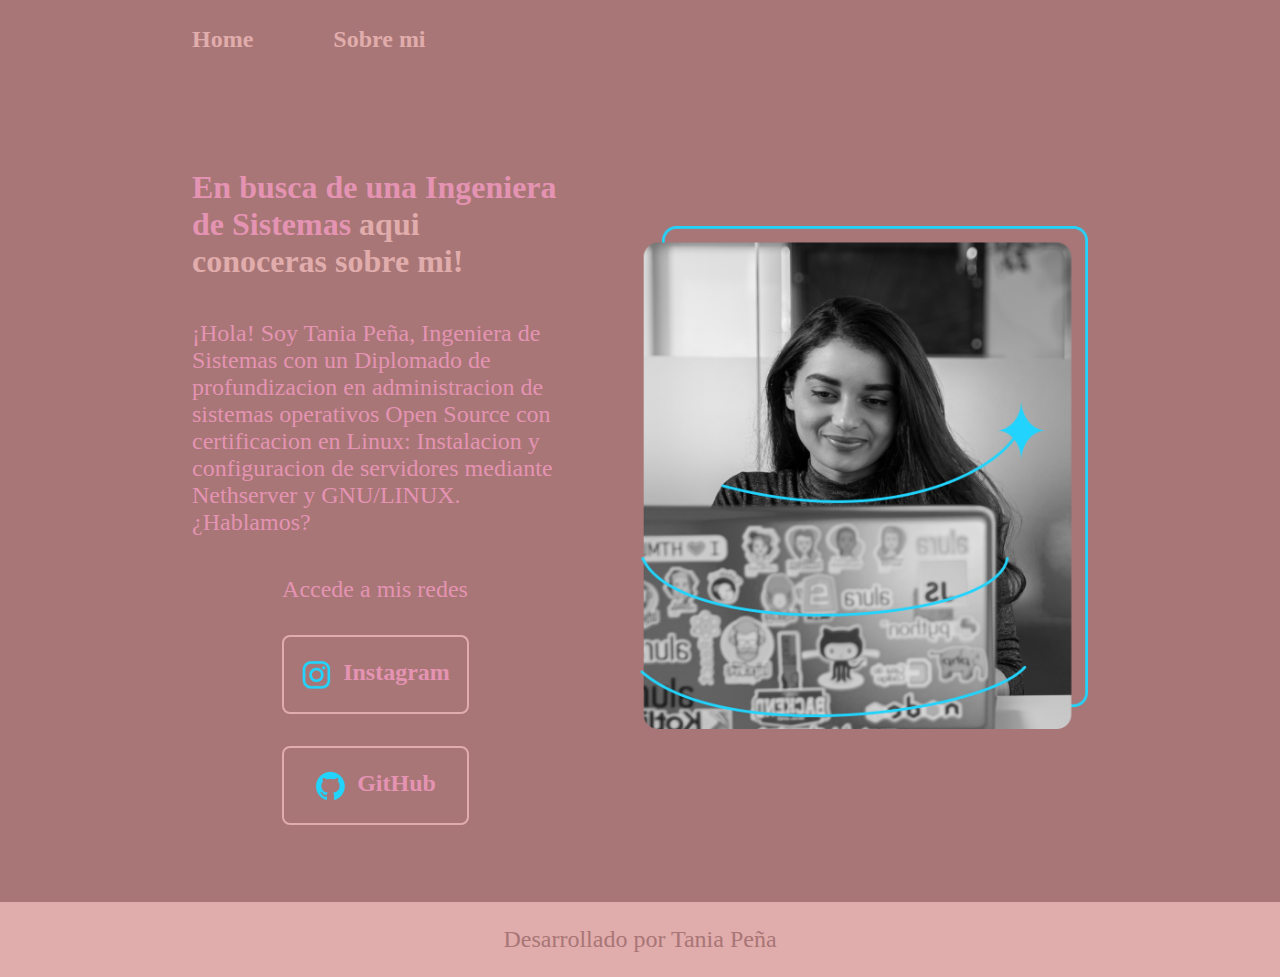
<file: index.html>
<!DOCTYPE html>
<html lang="es-col">
<head>
    <meta charset="UTF-8">
    <meta name="viewport" content="width=device-width, initial-scale=1.0">
    <title>Portafolio</title>
    <link rel="stylesheet" href="./styles/style.css">
</head>
<body>
    <header class="header">
        <nav class="header__menu">
           <a class="header__menu__link" href="index.html">Home</a> 
           <a class="header__menu__link" href="about.html">Sobre mi</a>
        </nav>
    </header> 
    <main class="presentacion">
        <section class="presentacion__contenido">
            <h1 class="presentacion__contenido__titulo"></h1>
        <h1>
            En busca de una Ingeniera de Sistemas
            <strong class="titulo-destaque"> aqui conoceras sobre mi!
            </strong></h1>
            <p class="presentacion__contenido__texto">¡Hola! Soy Tania Peña, Ingeniera de Sistemas con un Diplomado de profundizacion en administracion de sistemas operativos Open Source con certificacion en Linux: Instalacion y configuracion de servidores mediante Nethserver y GNU/LINUX.¿Hablamos? 
            </p>
            <div class="presentacion__enlaces">
            <h2 class="presentacion__enlaces__subtitulo">Accede a mis redes</h2>
            <a class="presentacion__enlaces__link" href="https://www.instagram.com/">
                <img src="./assets/instagram.png">
                Instagram</a>
            <a class="presentacion__enlaces__link" href="https://www.github.com/">
                <img src="./assets/github.png">
                GitHub</a>
            </div>
        </section>
        <img class="presentacion__imagen" src="./assets/Imagem.png" alt="Imagen de Ana Gracia trabajando">
    </main>
    <footer class="footer">
        <p>Desarrollado por Tania Peña</p>
    </footer>

</body>
</html>
</file>
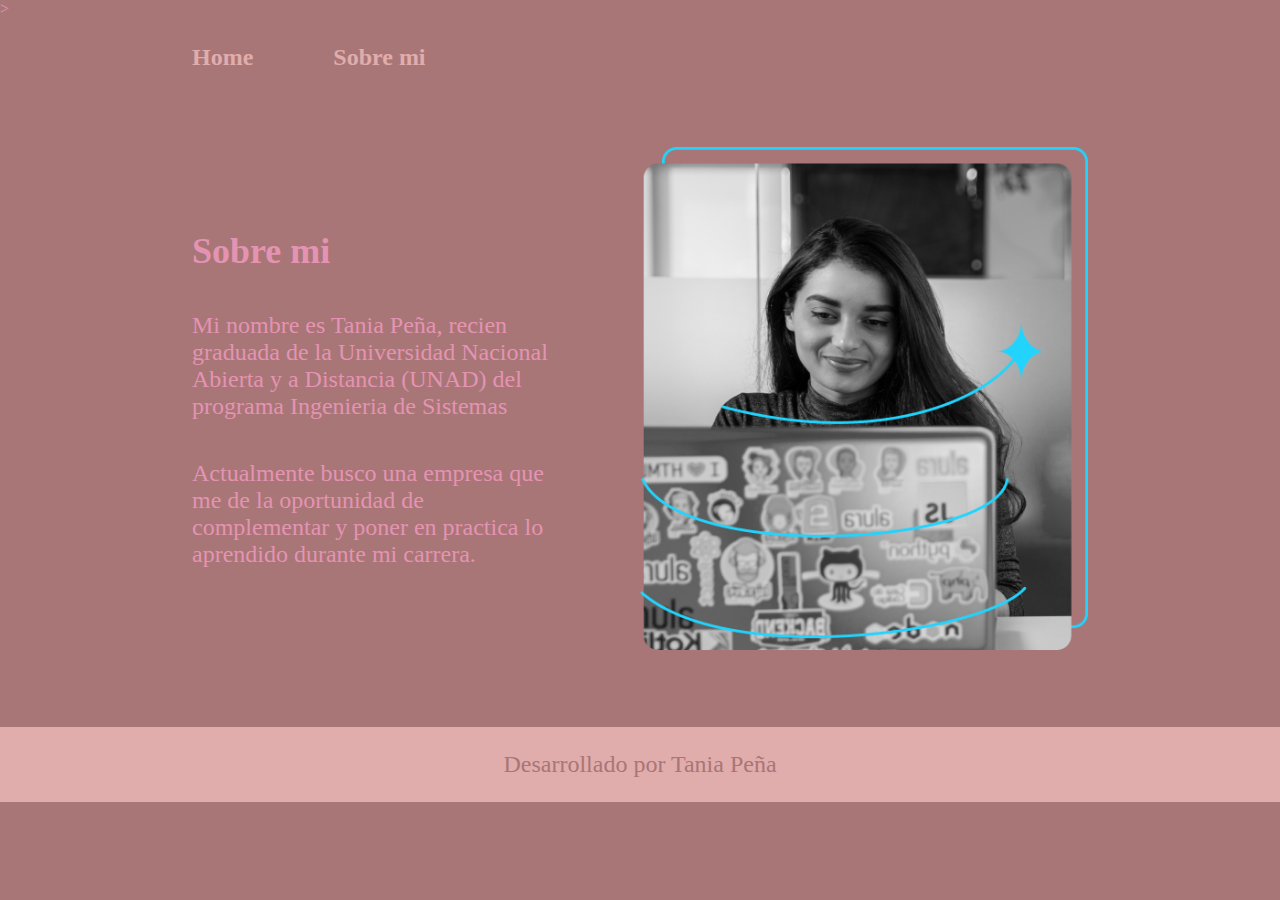
<file: about.html>
<!DOCTYPE html>
<html lang="es-col">
<head>
    <meta charset="UTF-8">
    <meta name="viewport" content="width=device-width, initial-scale=1.0">
    <title>Sobre mi</title>
    ><link rel="stylesheet" href="./styles/style.css">
</head>
<body>
    <header class="header">
        <nav class="header__menu">
           <a class="header__menu__link" href="index.html">Home</a> 
           <a class="header__menu__link" href="about.html">Sobre mi</a>
        </nav>
    </header> 
    <main class="presentacion">
        <section class="presentacion__contenido">
            <h1 class="presentacion__contenido__titulo">Sobre mi</h1>
            <p class="presentacion__contenido__texto">Mi nombre es Tania Peña, recien graduada de la Universidad Nacional Abierta y a Distancia (UNAD) del programa Ingenieria de Sistemas</p>
            <p class="presentacion__contenido__texto">Actualmente busco una empresa que me de la oportunidad de complementar y poner en practica lo aprendido durante mi carrera.</p>
        </section>
        <img class="presentacion__imagen" src="./assets/Imagem.png" alt="Imagen de Ana Gracia trabajando">
    </main>
    <footer class="footer">
        <p>Desarrollado por Tania Peña</p>
    </footer>
</body>
</html>
</file>
<file: styles/style.css>
@import url('https://fonts.googleapis.com/css2?family=Krona+One&family=Montserrat:ital,wght@0,100..900;1,100...900&display=swap');

:root {
    --color-primario: #A87676;
    --color-secundario: #E493B3;
    --color-terciario: #E1ACAC;
    --color-hover: #272727;

    --fuente-monserrat: 'Monserrat', sans serif;
    --fuente-krona: 'Krona', sans serif;
}

* {
    padding: 0;
    margin: 0;
}

body {
    background-color: var(--color-primario);
    color: var(--color-secundario);
    box-sizing: border-box;
}

.header {
    padding: 2% 0% 0% 15%;
}

.header__menu {
    display: flex;
    gap: 80px;

}

.header__menu__link {
    font-family: var(--fuente-monserrat);
    font-size: 1.5rem;
    font-weight: 600;
    color: var(--color-terciario);
    text-decoration: none;
}


.presentacion {
    display: flex;
    align-items: center;
    padding: 6% 15%;
    justify-content: space-between;
    gap: 82px;
}

.presentacion__contenido {
    width: 50%;
    display: flex;
    flex-direction: column;
    gap: 40px;
}

.presentacion__contenido__titulo {
    font-size: 2.25rem;
    font-family: var(--fuente-krona);
}

.titulo-destaque {
    color: var(--color-terciario);
}

.presentacion__contenido__texto {
    font-family: var(--fuente-monserrat);
    font-size: 1.5rem;
}

.presentacion__enlaces {
    display: flex;
    justify-content: space-between;
    flex-direction: column;
    align-items: center;
    gap: 32px;
}

.presentacion__enlaces__subtitulo {
    font-family: var(--fuente-krona);
    font-size: 1.5rem;
    font-weight: 400;
}

.presentacion__enlaces__link {
    width: 50%;
    text-align: center;
    padding: 21.5px 0;
    border-radius: 8px;
    font-family: var(--fuente-monserrat);
    font-size: 1.5rem;
    font-weight: 600;
    text-decoration: none;
    color: var(--color-secundario);
    border: 2px solid var(--color-terciario);
    display: flex;
    justify-content: center;
    gap: 10px ;

}

.presentacion__enlaces__link:hover {
    background-color: var(--color-hover);
}

.presentacion__imagen {
    width: 50%;
}

.footer {
    background-color: var(--color-terciario);
    padding: 24px;
    color: var(--color-primario);
    text-align: center;
    font-family: var(--fuente-monserrat);
    font-size: 1.5rem;
    font-weight: 400;
}

@media (max-width: 1200px) {

    .header {
        padding: 10%;
    }

    .header__menu {
        justify-content: center;
    }

    .presentacion {
        flex-direction: column-reverse;
        padding: 5%;
    }

    .presentacion__contenido {
        width: auto;
    }
}
</file>
